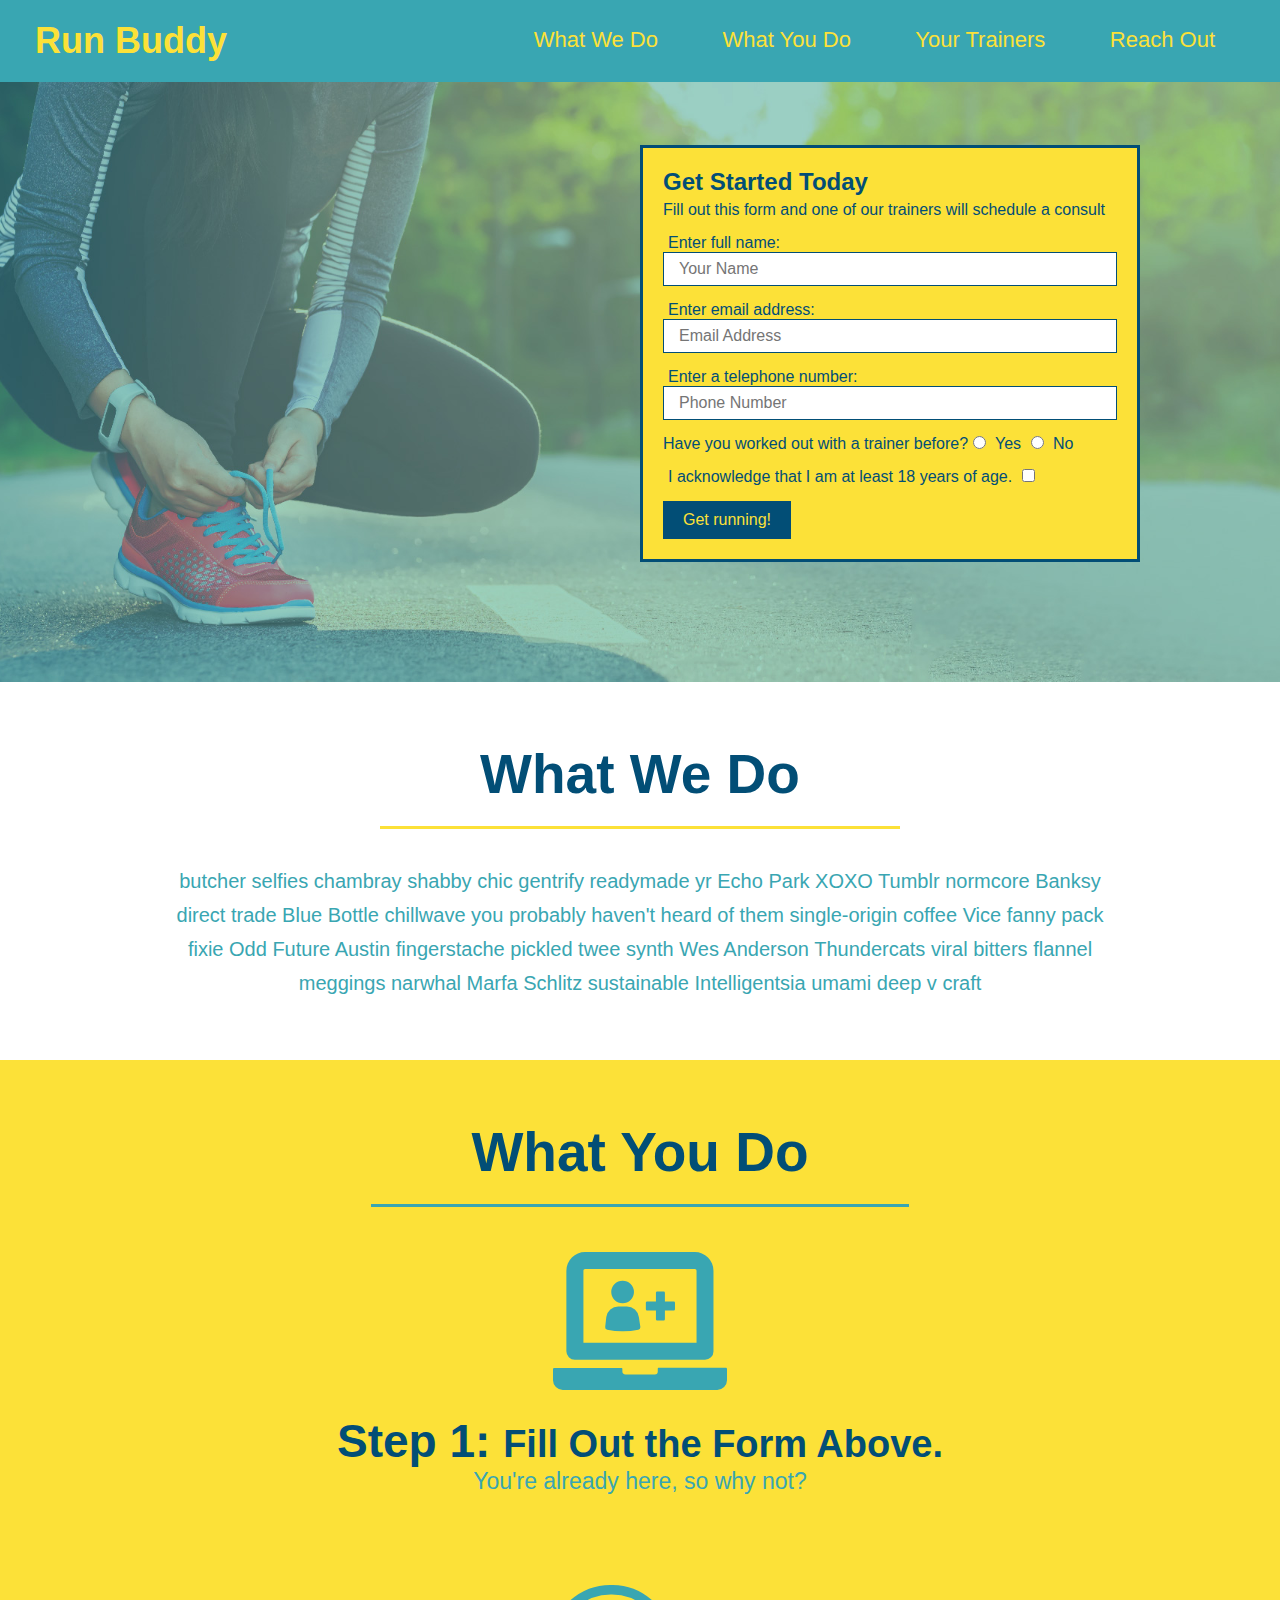
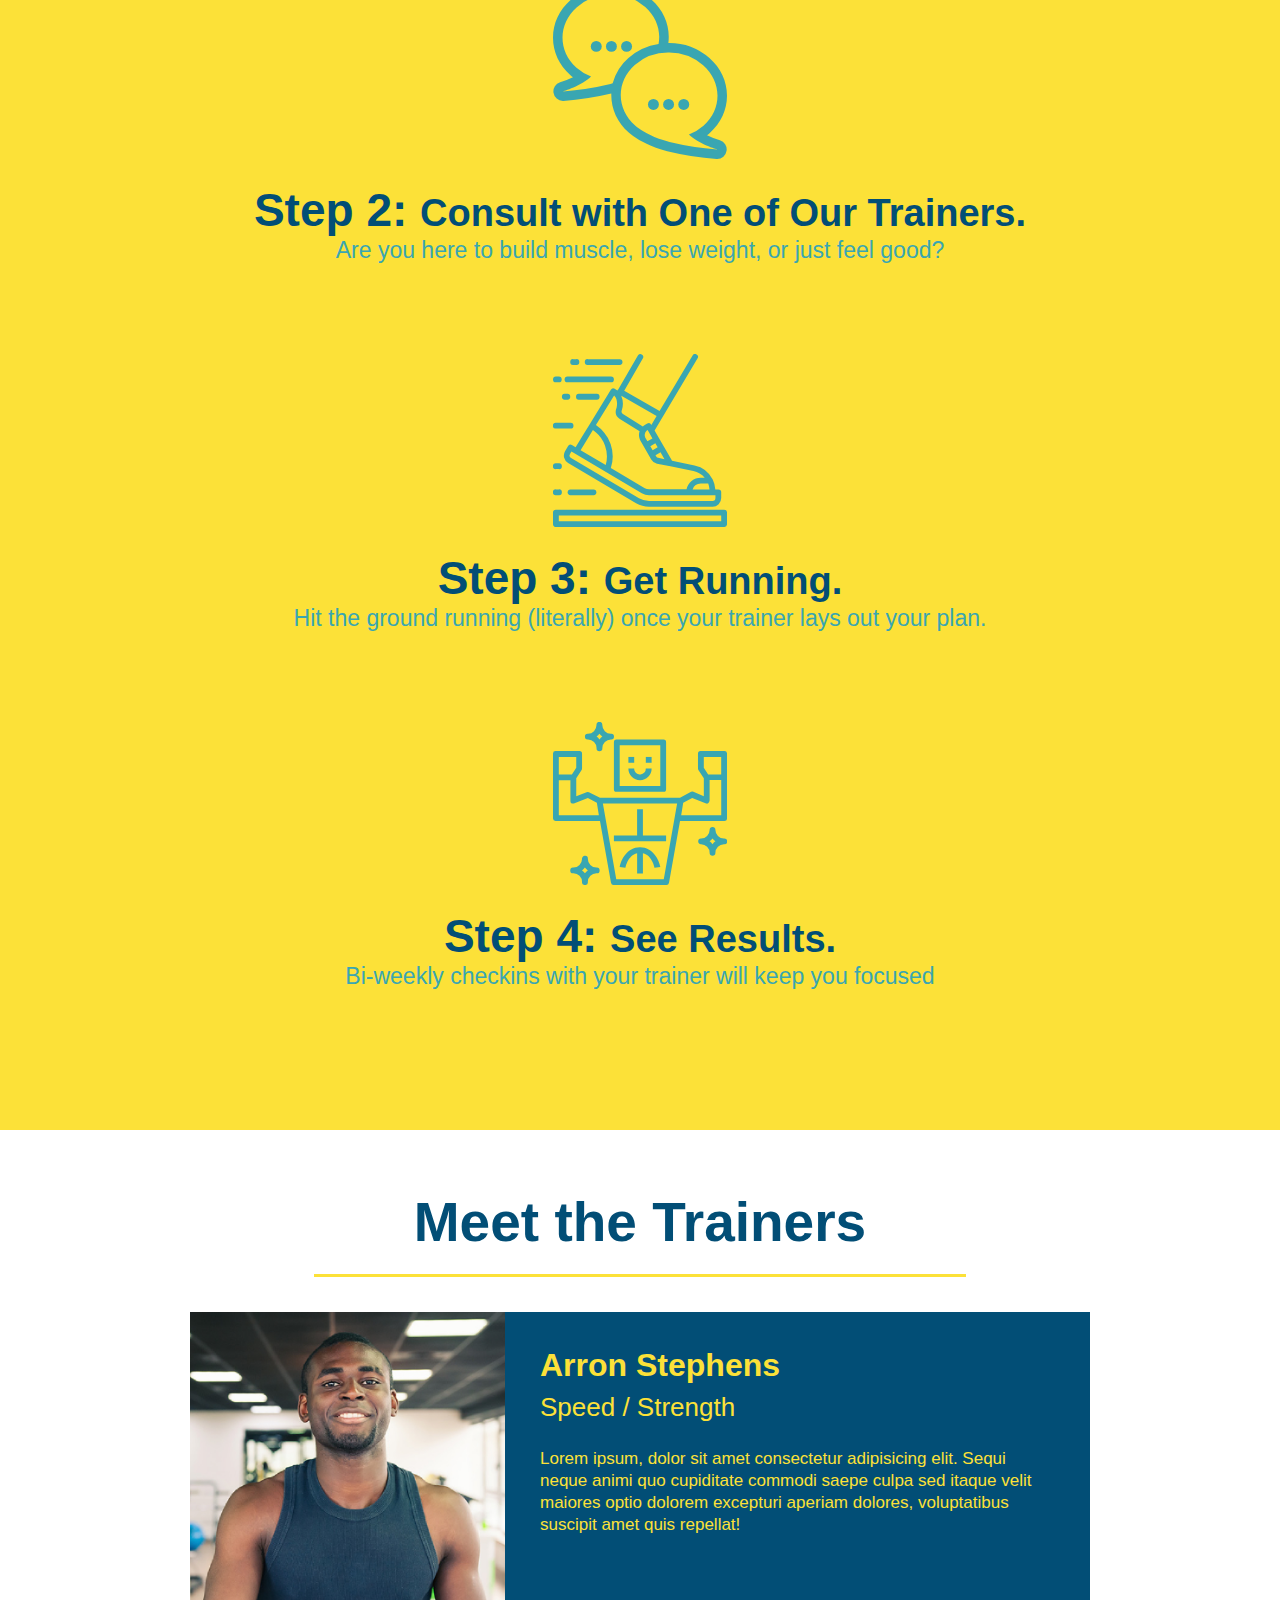
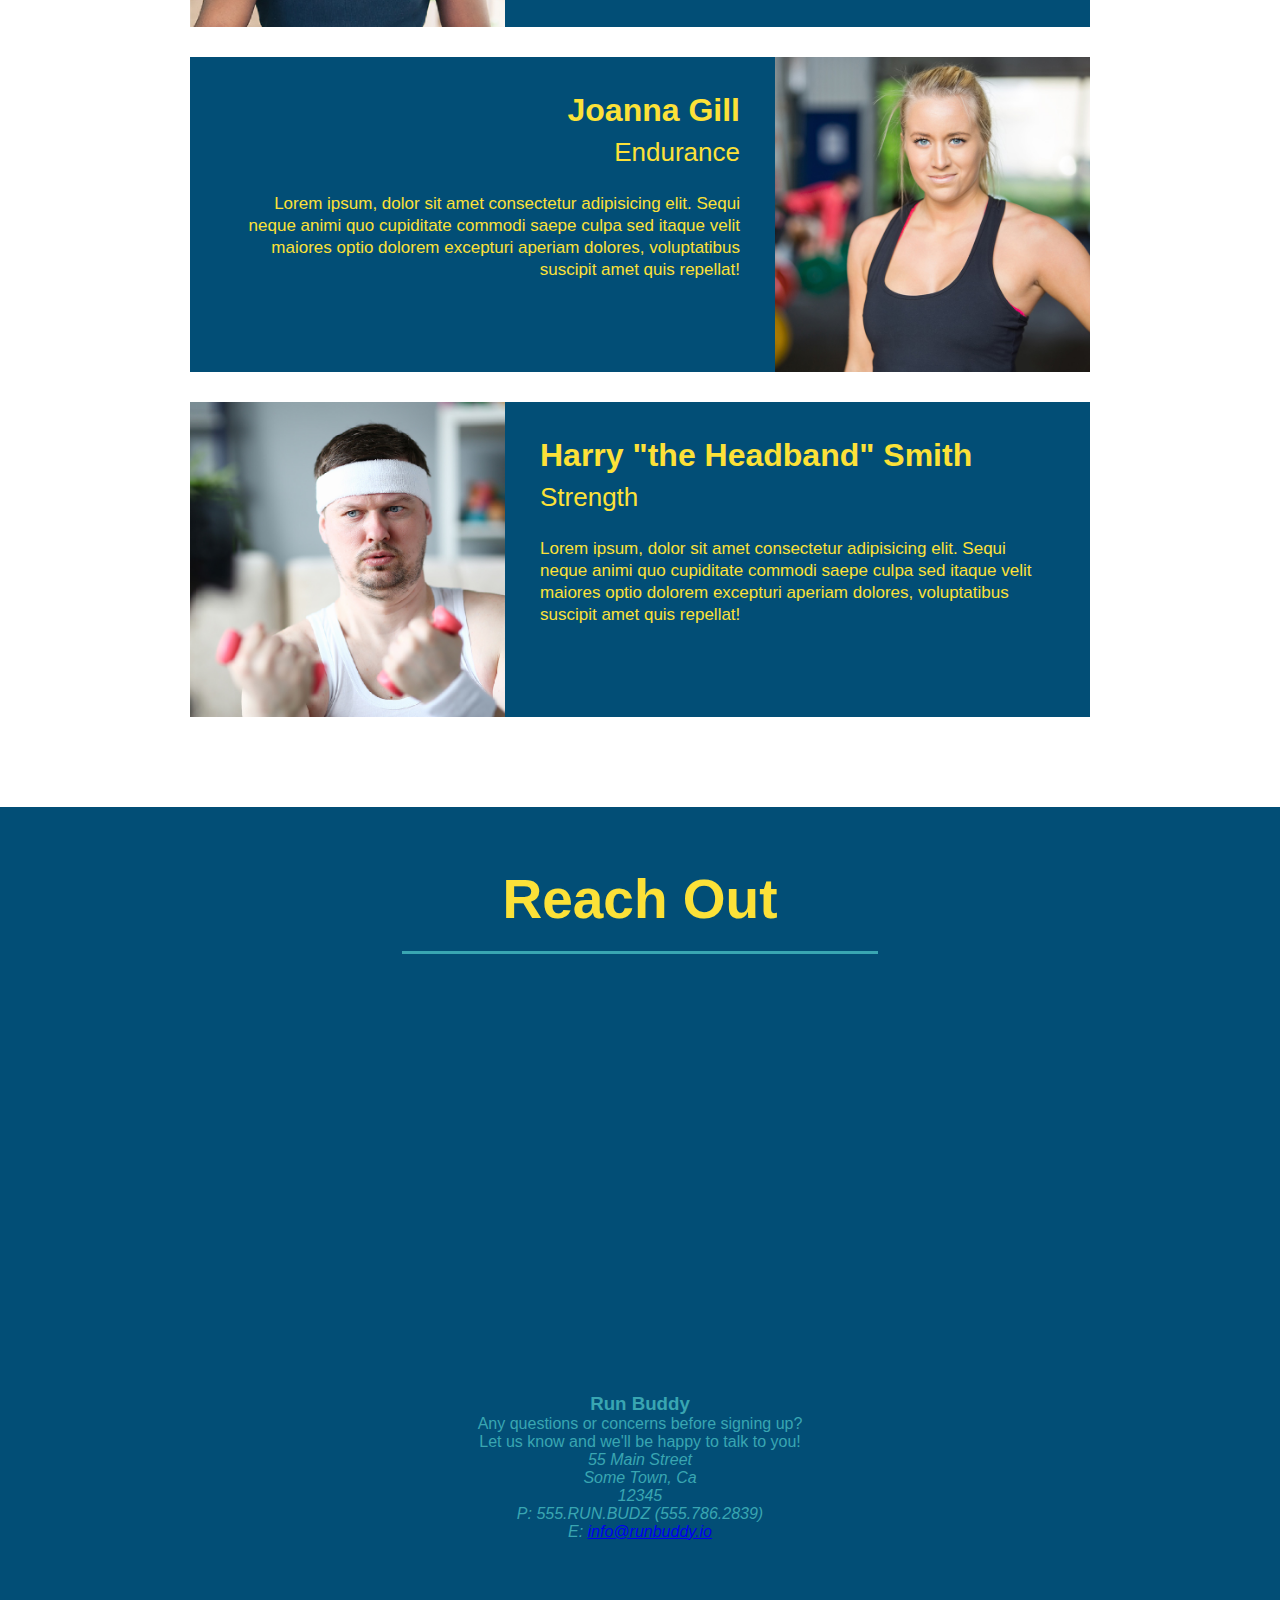
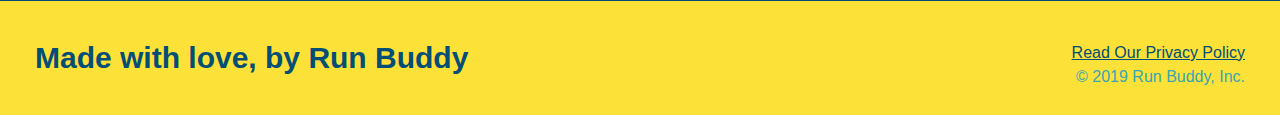
<file: index.html>
<!DOCTYPE html>
<html lang="en">

<head>
    <meta charset="UTF-8">
    <meta http-equiv="X-UA-Compatible" content="IE=edge">
    <meta name="viewport" content="width=device-width, initial-scale=1.0">
    <title>Run Buddy</title>
    <link rel="stylesheet" href="./assets/css/style.css">
</head>

<body>
    <!-- navigation -->
    <header>
        <h1>
            <a href="./index.html">Run Buddy</a>
        </h1>
        <nav>
            <!-- Unordered list element -->
            <ul>
                <!-- List item element-->
                <li>
                    <!-- Anchor element -->
                    <a href="#what-we-do">What We Do</a>
                </li>
                <li>
                    <a href="#what-you-do">What You Do</a>
                </li>
                <li>
                    <a href="#your-trainers">Your Trainers</a>
                </li>
                <li>
                    <a href="#reach-out">Reach Out</a>
                </li>
            </ul>
        </nav>
    </header>

    <!-- hero/jumbotron-->
    <section class="hero">
        <div class="hero-form">

            <h3>Get Started Today</h3>
            <p>Fill out this form and one of our trainers will schedule a consult</p>
            <!-- Add form element -->
            <form>
                <label for="name">Enter full name:</label>
                <input type="text" placeholder="Your Name" name="name" id="name" class="form-input">

                <label for="email">Enter email address:</label>
                <input type="text" placeholder="Email Address" name="email" id="email" class="form-input">

                <label for="phone">Enter a telephone number:</label>
                <input type="text" placeholder="Phone Number" name="phone" id="phone" class="form-input">

                <p>
                    Have you worked out with a trainer before?
                    <input type="radio" name="trainer-confirm" id="trainer-yes" />
                    <label for="trainer-yes">Yes</label>
                    <input type="radio" name="trainer-confirm" id="trainer-no" />
                    <label for="trainer-no">No</label>
                </p>
                <p>
                    <label for="checkbox">
                        I acknowledge that I am at least 18 years of age.
                    </label>
                    <input type="checkbox" name="age-confirm" id="checkbox" />
                </p>
                <button type="submit">
                    Get running!
                </button>

            </form>
        </div>
    </section>
    <!-- end hero -->

    <!-- "what we do" section -->
    <section id="what-we-do" class="intro">
        <h2 class="section-title primary-border">What We Do</h2>
        <p>
            butcher selfies chambray shabby chic gentrify readymade yr Echo Park XOXO Tumblr normcore Banksy direct
            trade Blue Bottle chillwave you probably haven't heard of them single-origin coffee Vice fanny pack fixie
            Odd Future Austin fingerstache pickled twee synth Wes Anderson Thundercats viral bitters flannel meggings
            narwhal Marfa Schlitz sustainable Intelligentsia umami deep v craft
        </p>
    </section>

    <!-- "what you do" section -->
    <section id="what-you-do" class="steps">
        <h2 class="section-title secondary-border">What You Do</h2>

        <div>
            <!-- insert this img element -->
            <img src="./assets/images/step-1.svg" alt="" />
            <h3>Step 1: <span>Fill Out the Form Above.</span></h3>
            <p>You're already here, so why not?</p>
        </div>

        <div>
            <img src="./assets/images/step-2.svg" alt="" />
            <h3>Step 2: <span>Consult with One of Our Trainers.</span></h3>
            <p>Are you here to build muscle, lose weight, or just feel good?</p>
        </div>

        <div>
            <img src="./assets/images/step-3.svg" alt="" />

            <h3>Step 3: <span>Get Running.</span></h3>
            <p>Hit the ground running (literally) once your trainer lays out your plan.</p>
        </div>

        <div>
            <img src="./assets/images/step-4.svg" alt="" />

            <h3>Step 4: <span>See Results.</span></h3>
            <p>Bi-weekly checkins with your trainer will keep you focused</p>
        </div>
    </section>

    <!--"meet the trainers" section-->
    <section id="your-trainers" class="trainers">
        <h2 class="section-title primary-border">
            Meet the Trainers
        </h2>
        <article class="trainer">
            <img src="./assets/images/trainer-1.jpg" alt="Arron Stephens in his workout clothes, ready to pump iron" />
            <div class="trainer-bio text-left">
                <h3>Arron Stephens</h3>
                <h4>Speed / Strength</h4>
                <p>
                    Lorem ipsum, dolor sit amet consectetur adipisicing elit. Sequi neque animi quo cupiditate commodi
                    saepe culpa sed
                    itaque velit maiores optio dolorem excepturi aperiam dolores, voluptatibus suscipit amet quis
                    repellat!
                </p>
            </div>
        </article>
        <!-- second trainer bio -->
        <article class="trainer">
            <div class="trainer-bio text-right">
                <h3>Joanna Gill</h3>
                <h4>Endurance</h4>
                <p>
                    Lorem ipsum, dolor sit amet consectetur adipisicing elit. Sequi neque animi quo cupiditate commodi
                    saepe culpa sed
                    itaque velit maiores optio dolorem excepturi aperiam dolores, voluptatibus suscipit amet quis
                    repellat!
                </p>
            </div>
            <img src="./assets/images/trainer-2.jpg" alt="Joanna Gill cooling off after a workout" />
        </article>

        <!-- third trainer bio -->
        <article class="trainer">
            <img src="./assets/images/trainer-3.jpg"
                alt="Harry Smith wearing a headband and lifting comically small pink weights" />
            <div class="trainer-bio text-left">
                <h3>Harry "the Headband" Smith</h3>
                <h4>Strength</h4>
                <p>
                    Lorem ipsum, dolor sit amet consectetur adipisicing elit. Sequi neque animi quo cupiditate commodi
                    saepe culpa sed
                    itaque velit maiores optio dolorem excepturi aperiam dolores, voluptatibus suscipit amet quis
                    repellat!
                </p>
            </div>
        </article>
    </section>

    <!-- "reach out" section -->
<section id="reach-out" class="contact">
    <h2 class="section-title secondary-border">Reach Out</h2>
        <div class="contact-info">
            <iframe src="https://www.google.com/maps/embed?pb=!1m18!1m12!1m3!1d3147.1079747227936!2d-120.42364418397035!3d37.92790791110593!2m3!1f0!2f0!3f0!3m2!1i1024!2i768!4f13.1!3m3!1m2!1s0x8090c49129b6ac57%3A0xb56c7eb95a2cd8bd!2sMain%20St%2C%20California%2095327!5e0!3m2!1sen!2sus!4v1616426329495!5m2!1sen!2sus" 
            width="400" 
            height="400" 
            style="border:0;" 
            allowfullscreen="" 
            loading="lazy">
            </iframe>
          </div>
          <div>
            <h3>Run Buddy</h3>
            <p>
              Any questions or concerns before signing up?
              <br />
              Let us know and we'll be happy to talk to you!
            </p>
            <address>
              55 Main Street <br/>
              Some Town, Ca <br/>
              12345<br />
              P: 555.RUN.BUDZ (555.786.2839)<br/>
              E: <a href="mailto:info@runbuddy.io">info@runbuddy.io</a>
            </address>
          </div>
    </section>

    <!-- footer -->
    <footer>
        <h2> Made with love, by Run Buddy</h2>
        <div>
            <a href="./privacy-policy.html">Read Our Privacy Policy</a><br />
            &copy; 2019 Run Buddy, Inc.
        </div>
        
    </footer>
</body>

</html>
</file>
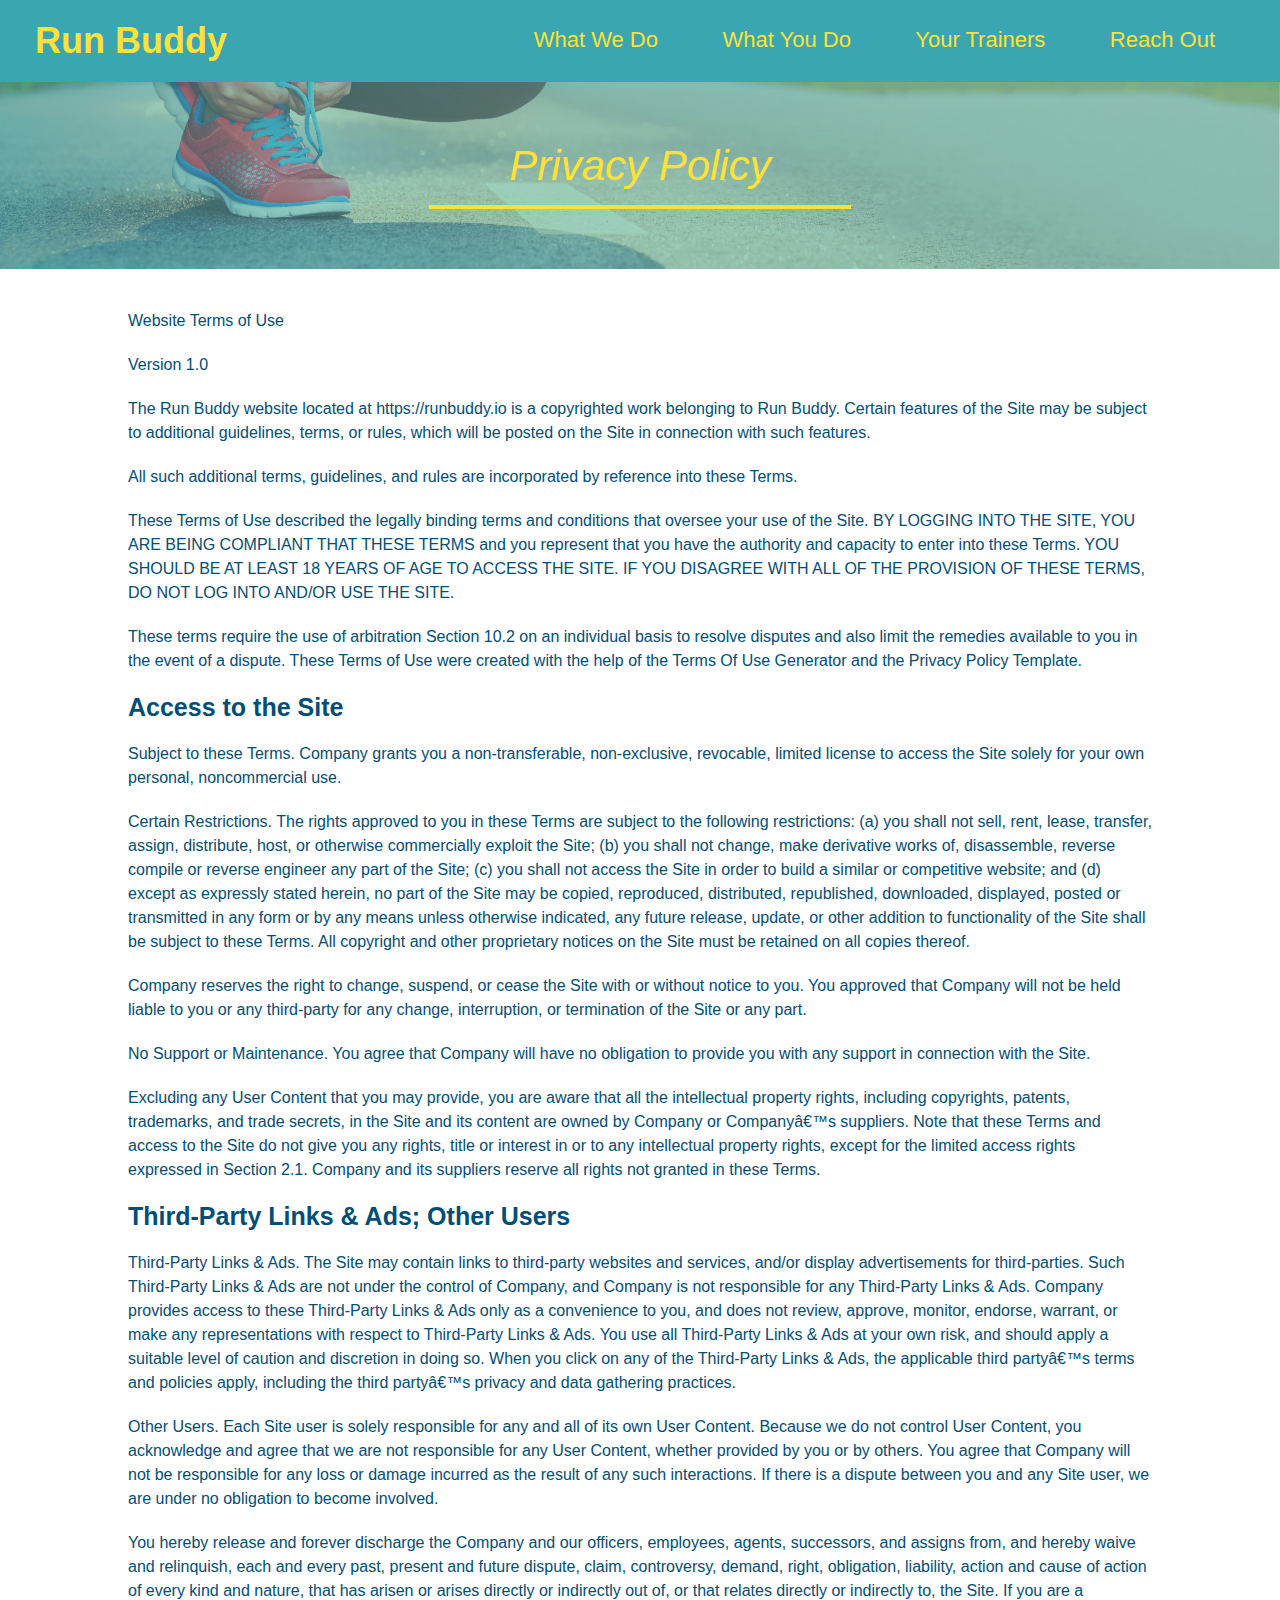
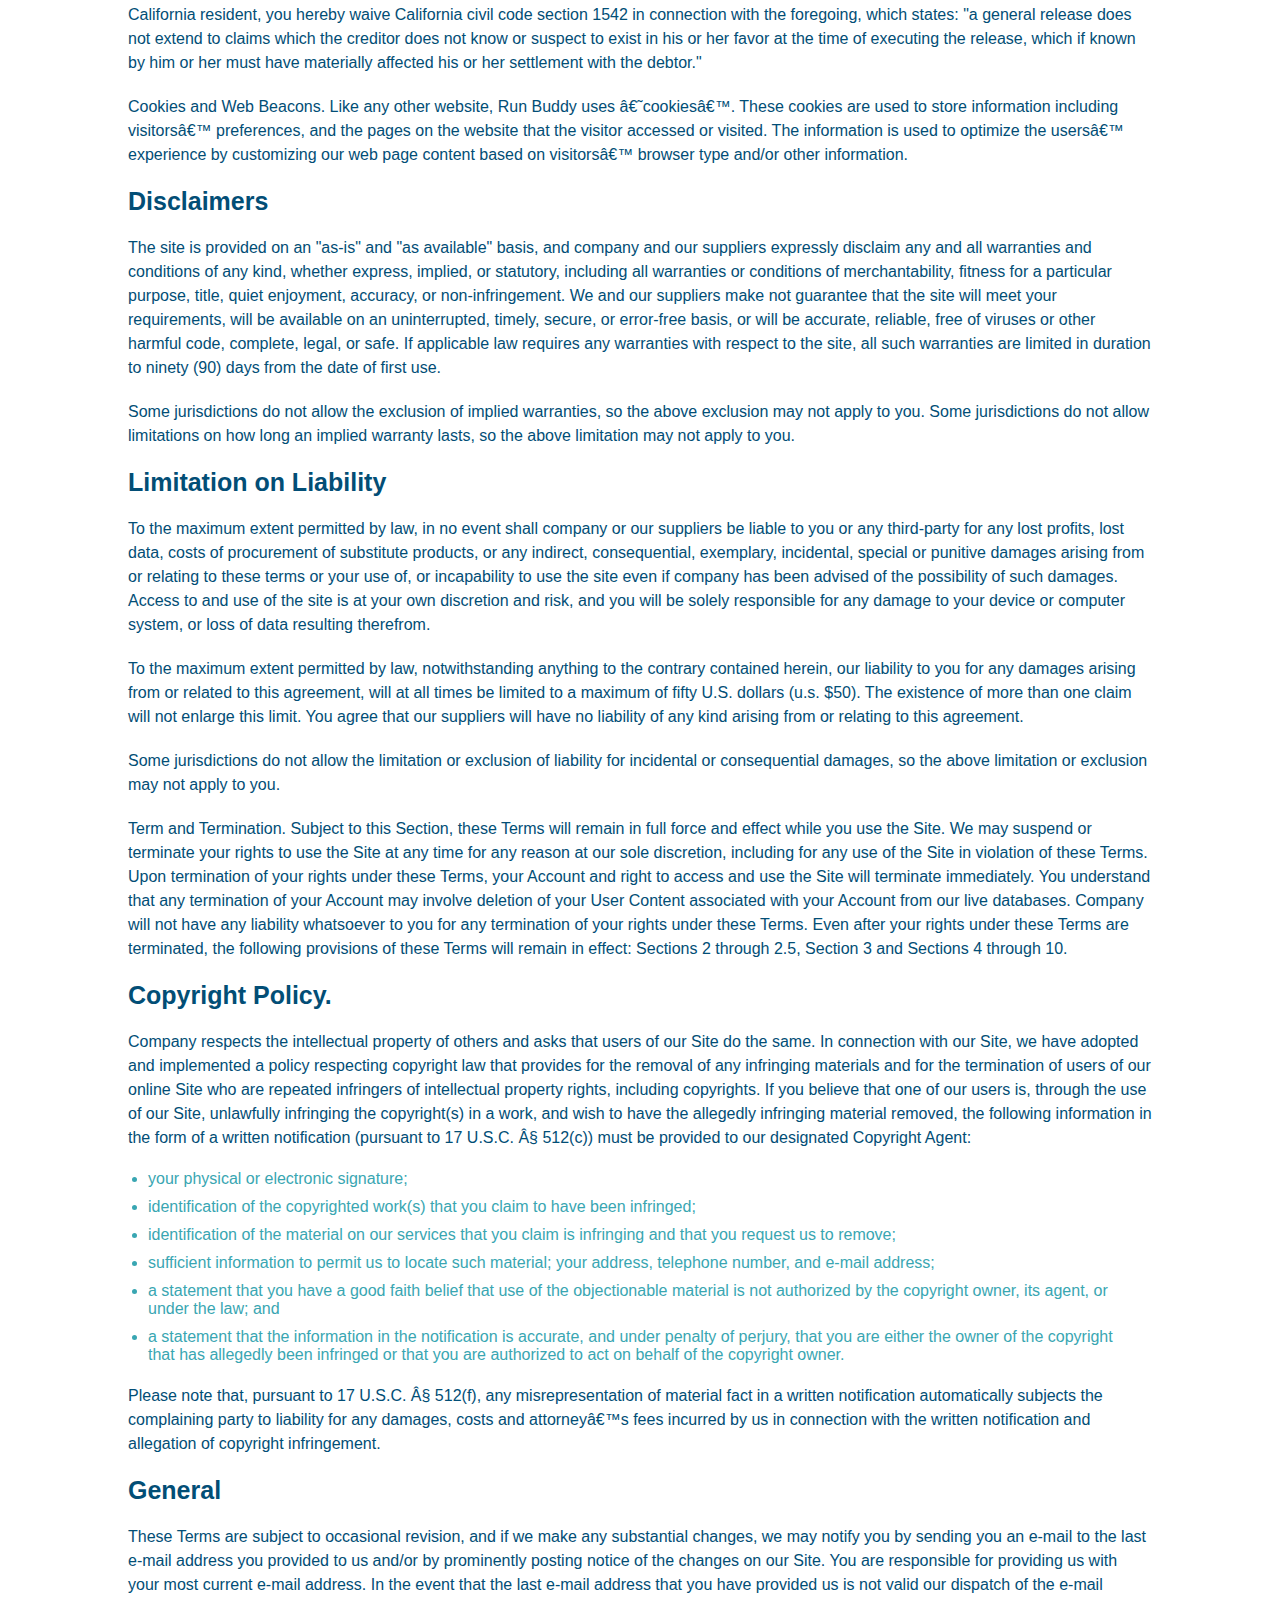
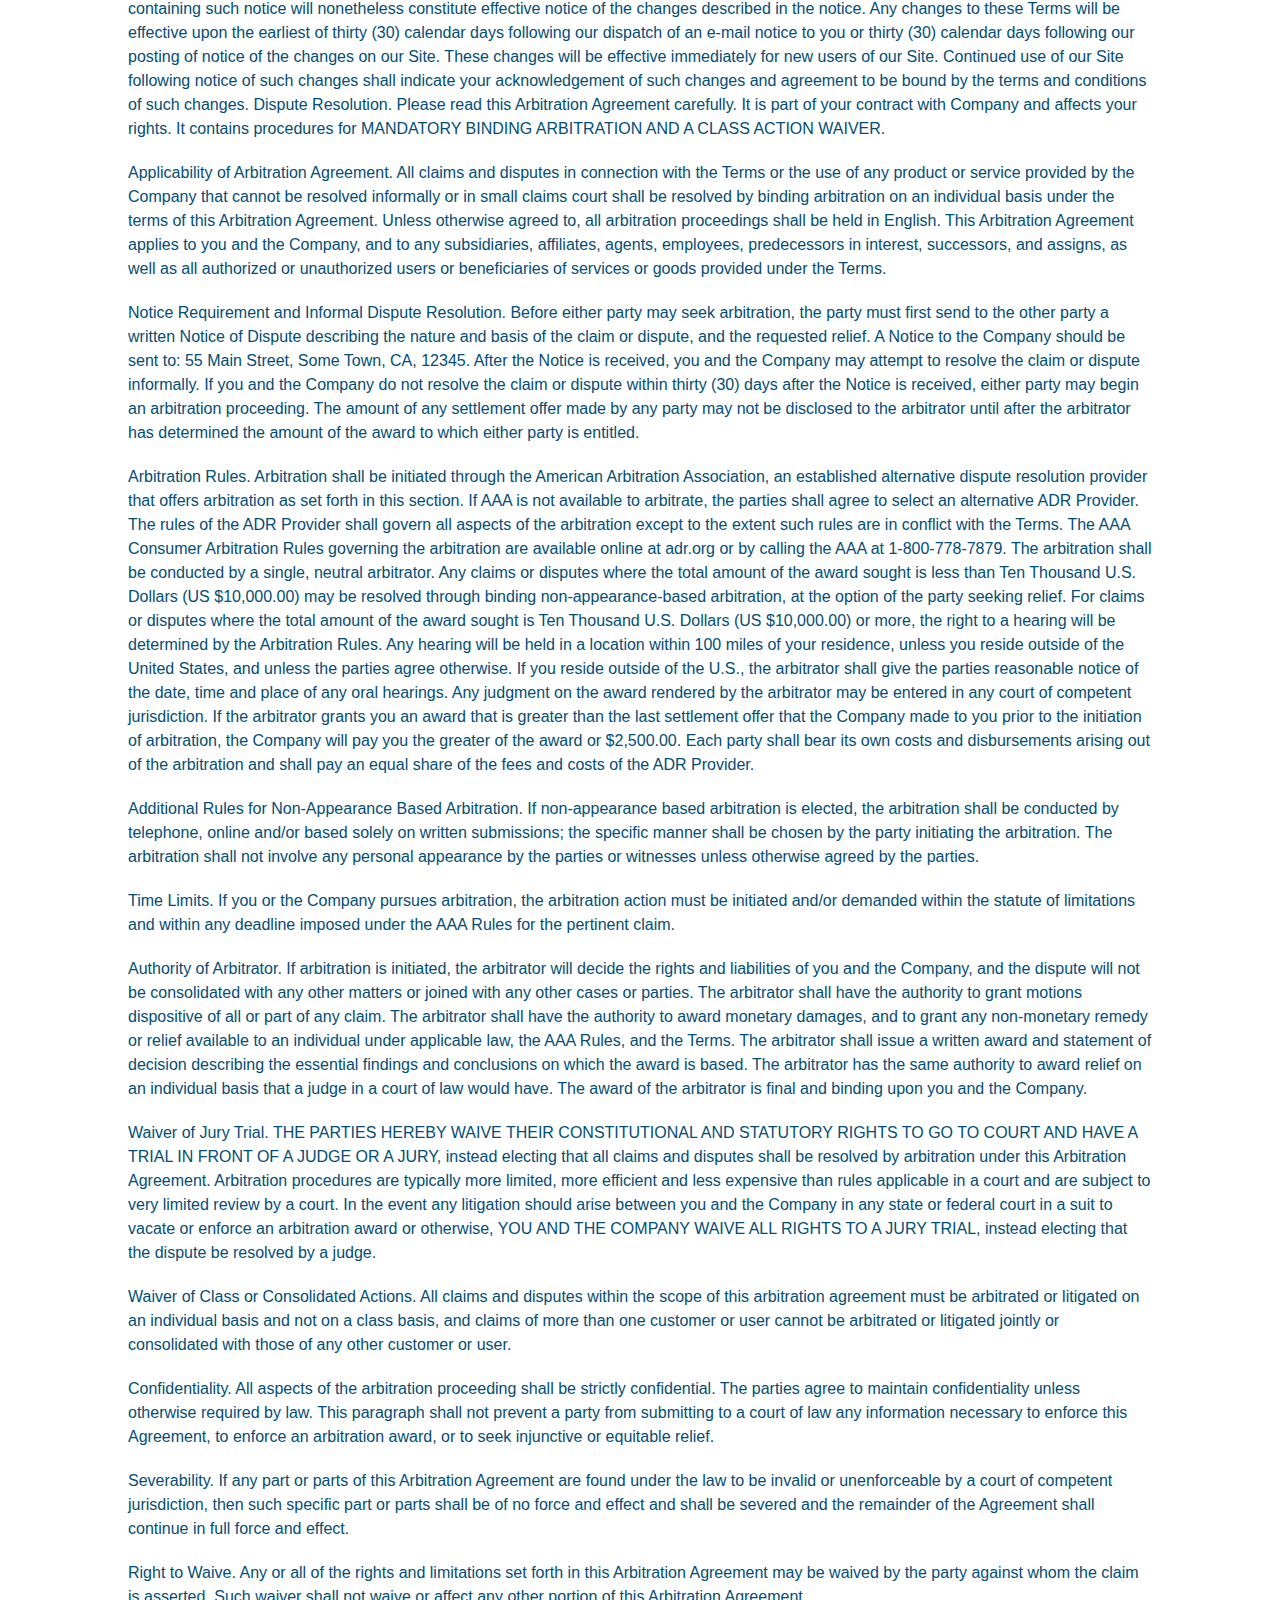
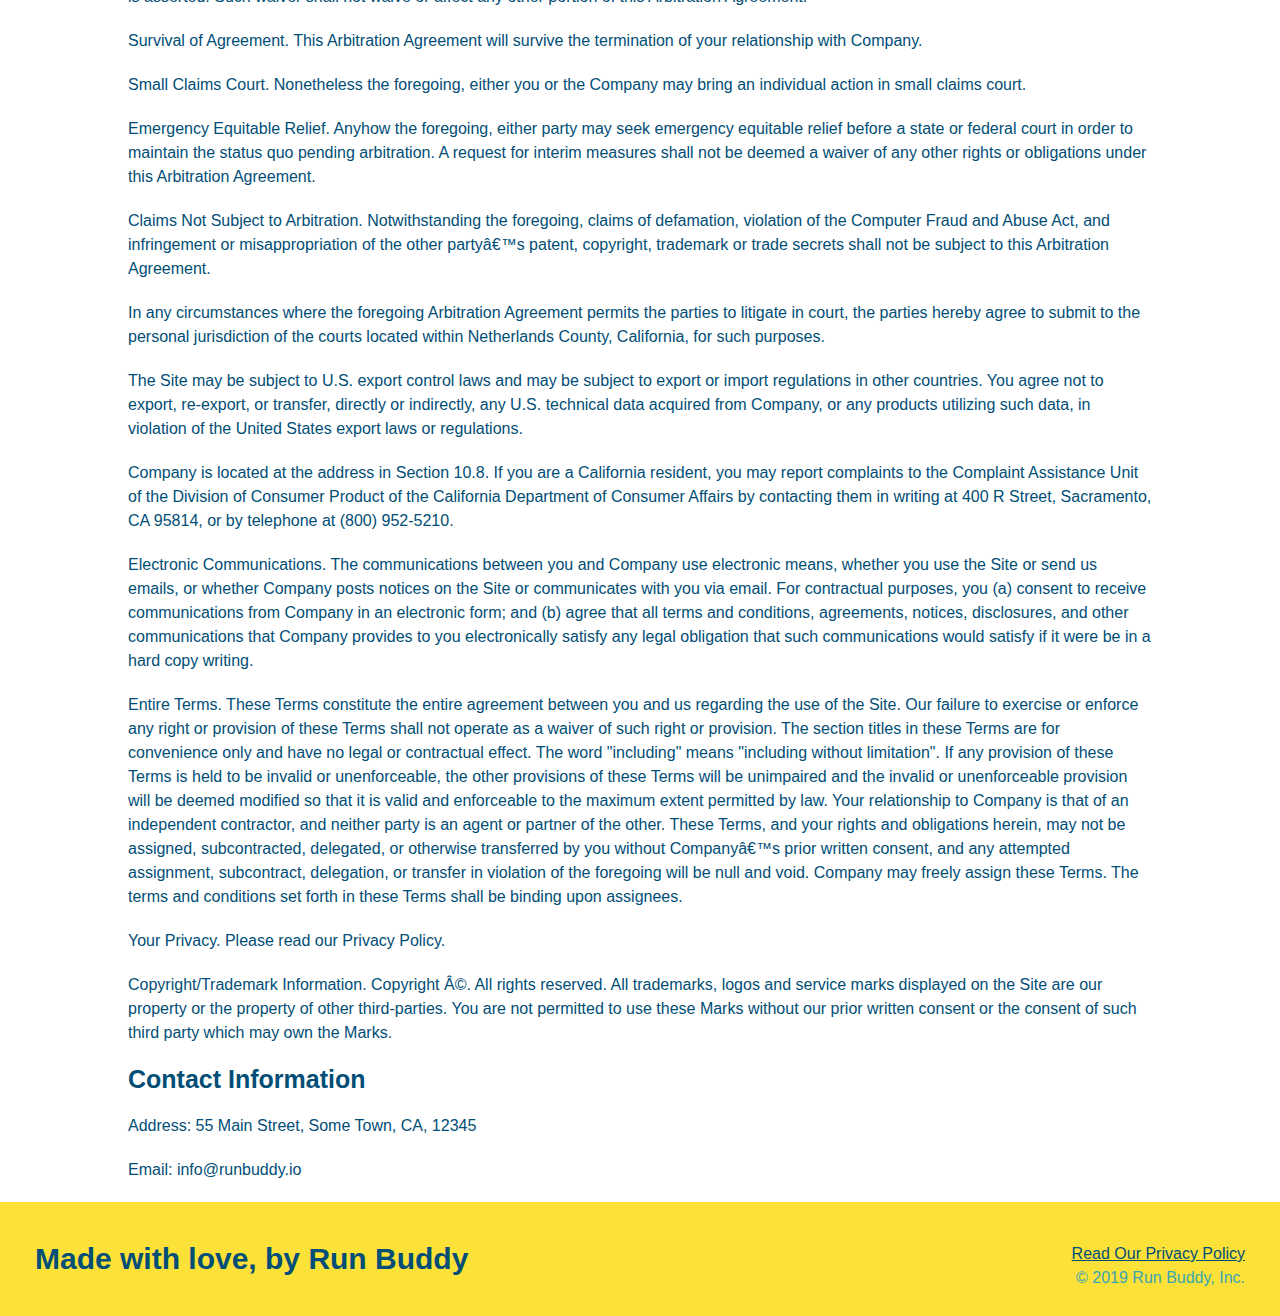
<file: privacy-policy.html>
<!DOCTYPE html>
<html lang="en">

<head>
    <meta charset="UTF-8" />
    <title>Privacy Policy - Run Buddy</title>
    <link rel="stylesheet" href="./assets/css/style.css" />
    <link rel="stylesheet" href="./assets/css/secondary-styles.css" />

</head>

<body>
    <!-- navigation -->
    <header>
        <h1>
            <a href="./index.html">Run Buddy</a>
        </h1>
        <nav>
            <!-- Unordered list element -->
            <ul>
                <!-- List item element-->
                <li>
                    <!-- Anchor element -->
                    <a href="./index.html#what-we-do">What We Do</a>
                </li>
                <li>
                    <a href="./index.html#what-you-do">What You Do</a>
                </li>
                <li>
                    <a href="./index.html#your-trainers">Your Trainers</a>
                </li>
                <li>
                    <a href="./index.html#reach-out">Reach Out</a>
                </li>
            </ul>
        </nav>
    </header>
    <section class="hero">
        <h2 class="page-title">
            Privacy Policy
        </h2>
    </section>
    <article class="secondary-content">

        <p>
            Website Terms of Use
        </p>

        <p>
            Version 1.0
        </p>

        <p>
            The Run Buddy website located at https://runbuddy.io is a copyrighted work belonging to Run Buddy. Certain
            features of the Site may be subject to additional guidelines, terms, or rules, which will be posted on the
            Site
            in connection with such features.
        </p>

        <p>
            All such additional terms, guidelines, and rules are incorporated by reference into these Terms.
        </p>

        <p>
            These Terms of Use described the legally binding terms and conditions that oversee your use of the Site. BY
            LOGGING INTO THE SITE, YOU ARE BEING COMPLIANT THAT THESE TERMS and you represent that you have the
            authority
            and capacity to enter into these Terms. YOU SHOULD BE AT LEAST 18 YEARS OF AGE TO ACCESS THE SITE. IF YOU
            DISAGREE WITH ALL OF THE PROVISION OF THESE TERMS, DO NOT LOG INTO AND/OR USE THE SITE.
        </p>

        <p>
            These terms require the use of arbitration Section 10.2 on an individual basis to resolve disputes and also
            limit the remedies available to you in the event of a dispute. These Terms of Use were created with the help
            of
            the Terms Of Use Generator and the Privacy Policy Template.
        </p>

        <h3>
            Access to the Site
        </h3>

        <p>
            Subject to these Terms. Company grants you a non-transferable, non-exclusive, revocable, limited license to
            access the Site solely for your own personal, noncommercial use.
        </p>

        <p>
            Certain Restrictions. The rights approved to you in these Terms are subject to the following restrictions:
            (a)
            you shall not sell, rent, lease, transfer, assign, distribute, host, or otherwise commercially exploit the
            Site;
            (b) you shall not change, make derivative works of, disassemble, reverse compile or reverse engineer any
            part of
            the Site; (c) you shall not access the Site in order to build a similar or competitive website; and (d)
            except
            as expressly stated herein, no part of the Site may be copied, reproduced, distributed, republished,
            downloaded,
            displayed, posted or transmitted in any form or by any means unless otherwise indicated, any future release,
            update, or other addition to functionality of the Site shall be subject to these Terms. All copyright and
            other
            proprietary notices on the Site must be retained on all copies thereof.
        </p>

        <p>
            Company reserves the right to change, suspend, or cease the Site with or without notice to you. You approved
            that Company will not be held liable to you or any third-party for any change, interruption, or termination
            of
            the Site or any part.
        </p>

        <p>
            No Support or Maintenance. You agree that Company will have no obligation to provide you with any support in
            connection with the Site.
        </p>

        <p>
            Excluding any User Content that you may provide, you are aware that all the intellectual property rights,
            including copyrights, patents, trademarks, and trade secrets, in the Site and its content are owned by
            Company
            or Companyâ€™s suppliers. Note that these Terms and access to the Site do not give you any rights, title or
            interest in or to any intellectual property rights, except for the limited access rights expressed in
            Section
            2.1. Company and its suppliers reserve all rights not granted in these Terms.
        </p>

        <h3>
            Third-Party Links & Ads; Other Users
        </h3>

        <p>
            Third-Party Links & Ads. The Site may contain links to third-party websites and services, and/or display
            advertisements for third-parties. Such Third-Party Links & Ads are not under the control of Company, and
            Company
            is not responsible for any Third-Party Links & Ads. Company provides access to these Third-Party Links & Ads
            only as a convenience to you, and does not review, approve, monitor, endorse, warrant, or make any
            representations with respect to Third-Party Links & Ads. You use all Third-Party Links & Ads at your own
            risk,
            and should apply a suitable level of caution and discretion in doing so. When you click on any of the
            Third-Party Links & Ads, the applicable third partyâ€™s terms and policies apply, including the third
            partyâ€™s
            privacy and data gathering practices.
        </p>

        <p>
            Other Users. Each Site user is solely responsible for any and all of its own User Content. Because we do not
            control User Content, you acknowledge and agree that we are not responsible for any User Content, whether
            provided by you or by others. You agree that Company will not be responsible for any loss or damage incurred
            as
            the result of any such interactions. If there is a dispute between you and any Site user, we are under no
            obligation to become involved.
        </p>

        <p>
            You hereby release and forever discharge the Company and our officers, employees, agents, successors, and
            assigns from, and hereby waive and relinquish, each and every past, present and future dispute, claim,
            controversy, demand, right, obligation, liability, action and cause of action of every kind and nature, that
            has
            arisen or arises directly or indirectly out of, or that relates directly or indirectly to, the Site. If you
            are
            a California resident, you hereby waive California civil code section 1542 in connection with the foregoing,
            which states: "a general release does not extend to claims which the creditor does not know or suspect to
            exist
            in his or her favor at the time of executing the release, which if known by him or her must have materially
            affected his or her settlement with the debtor."
        </p>

        <p>
            Cookies and Web Beacons. Like any other website, Run Buddy uses â€˜cookiesâ€™. These cookies are used to
            store
            information including visitorsâ€™ preferences, and the pages on the website that the visitor accessed or
            visited.
            The information is used to optimize the usersâ€™ experience by customizing our web page content based on
            visitorsâ€™
            browser type and/or other information.
        </p>

        <h3>
            Disclaimers
        </h3>

        <p>
            The site is provided on an "as-is" and "as available" basis, and company and our suppliers expressly
            disclaim
            any and all warranties and conditions of any kind, whether express, implied, or statutory, including all
            warranties or conditions of merchantability, fitness for a particular purpose, title, quiet enjoyment,
            accuracy,
            or non-infringement. We and our suppliers make not guarantee that the site will meet your requirements, will
            be
            available on an uninterrupted, timely, secure, or error-free basis, or will be accurate, reliable, free of
            viruses or other harmful code, complete, legal, or safe. If applicable law requires any warranties with
            respect
            to the site, all such warranties are limited in duration to ninety (90) days from the date of first use.
        </p>

        <p>
            Some jurisdictions do not allow the exclusion of implied warranties, so the above exclusion may not apply to
            you. Some jurisdictions do not allow limitations on how long an implied warranty lasts, so the above
            limitation
            may not apply to you.
        </p>

        <h3>
            Limitation on Liability
        </h3>

        <p>
            To the maximum extent permitted by law, in no event shall company or our suppliers be liable to you or any
            third-party for any lost profits, lost data, costs of procurement of substitute products, or any indirect,
            consequential, exemplary, incidental, special or punitive damages arising from or relating to these terms or
            your use of, or incapability to use the site even if company has been advised of the possibility of such
            damages. Access to and use of the site is at your own discretion and risk, and you will be solely
            responsible
            for any damage to your device or computer system, or loss of data resulting therefrom.
        </p>

        <p>
            To the maximum extent permitted by law, notwithstanding anything to the contrary contained herein, our
            liability
            to you for any damages arising from or related to this agreement, will at all times be limited to a maximum
            of
            fifty U.S. dollars (u.s. $50). The existence of more than one claim will not enlarge this limit. You agree
            that
            our suppliers will have no liability of any kind arising from or relating to this agreement.
        </p>

        <p>
            Some jurisdictions do not allow the limitation or exclusion of liability for incidental or consequential
            damages, so the above limitation or exclusion may not apply to you.
        </p>

        <p>
            Term and Termination. Subject to this Section, these Terms will remain in full force and effect while you
            use
            the Site. We may suspend or terminate your rights to use the Site at any time for any reason at our sole
            discretion, including for any use of the Site in violation of these Terms. Upon termination of your rights
            under
            these Terms, your Account and right to access and use the Site will terminate immediately. You understand
            that
            any termination of your Account may involve deletion of your User Content associated with your Account from
            our
            live databases. Company will not have any liability whatsoever to you for any termination of your rights
            under
            these Terms. Even after your rights under these Terms are terminated, the following provisions of these
            Terms
            will remain in effect: Sections 2 through 2.5, Section 3 and Sections 4 through 10.
        </p>

        <h3>
            Copyright Policy.
        </h3>

        <p>
            Company respects the intellectual property of others and asks that users of our Site do the same. In
            connection
            with our Site, we have adopted and implemented a policy respecting copyright law that provides for the
            removal
            of any infringing materials and for the termination of users of our online Site who are repeated infringers
            of
            intellectual property rights, including copyrights. If you believe that one of our users is, through the use
            of
            our Site, unlawfully infringing the copyright(s) in a work, and wish to have the allegedly infringing
            material
            removed, the following information in the form of a written notification (pursuant to 17 U.S.C. Â§ 512(c))
            must
            be provided to our designated Copyright Agent:
        </p>

        <ul>
            <li>
                your physical or electronic signature;
            </li>
            <li>
                identification of the copyrighted work(s) that you claim to have been infringed;
            </li>
            <li>
                identification of the material on our services that you claim is infringing and that you request us to
                remove;
            </li>
            <li>
                sufficient information to permit us to locate such material; your address, telephone number, and e-mail
                address;
            </li>
            <li>
                a statement that you have a good faith belief that use of the objectionable material is not authorized
                by the
                copyright owner, its agent, or under the law; and
            </li>
            <li>
                a statement that the information in the notification is accurate, and under penalty of perjury, that you
                are
                either the owner of the copyright that has allegedly been infringed or that you are authorized to act on
                behalf of the copyright owner.
            </li>
        </ul>

        <p>
            Please note that, pursuant to 17 U.S.C. Â§ 512(f), any misrepresentation of material fact in a written
            notification automatically subjects the complaining party to liability for any damages, costs and
            attorneyâ€™s
            fees incurred by us in connection with the written notification and allegation of copyright infringement.
        </p>

        <h3>
            General
        </h3>

        <p>
            These Terms are subject to occasional revision, and if we make any substantial changes, we may notify you by
            sending you an e-mail to the last e-mail address you provided to us and/or by prominently posting notice of
            the
            changes on our Site. You are responsible for providing us with your most current e-mail address. In the
            event
            that the last e-mail address that you have provided us is not valid our dispatch of the e-mail containing
            such
            notice will nonetheless constitute effective notice of the changes described in the notice. Any changes to
            these
            Terms will be effective upon the earliest of thirty (30) calendar days following our dispatch of an e-mail
            notice to you or thirty (30) calendar days following our posting of notice of the changes on our Site. These
            changes will be effective immediately for new users of our Site. Continued use of our Site following notice
            of
            such changes shall indicate your acknowledgement of such changes and agreement to be bound by the terms and
            conditions of such changes. Dispute Resolution. Please read this Arbitration Agreement carefully. It is part
            of
            your contract with Company and affects your rights. It contains procedures for MANDATORY BINDING ARBITRATION
            AND
            A CLASS ACTION WAIVER.
        </p>

        <p>
            Applicability of Arbitration Agreement. All claims and disputes in connection with the Terms or the use of
            any
            product or service provided by the Company that cannot be resolved informally or in small claims court shall
            be
            resolved by binding arbitration on an individual basis under the terms of this Arbitration Agreement. Unless
            otherwise agreed to, all arbitration proceedings shall be held in English. This Arbitration Agreement
            applies to
            you and the Company, and to any subsidiaries, affiliates, agents, employees, predecessors in interest,
            successors, and assigns, as well as all authorized or unauthorized users or beneficiaries of services or
            goods
            provided under the Terms.
        </p>

        <p>
            Notice Requirement and Informal Dispute Resolution. Before either party may seek arbitration, the party must
            first send to the other party a written Notice of Dispute describing the nature and basis of the claim or
            dispute, and the requested relief. A Notice to the Company should be sent to: 55 Main Street, Some Town, CA,
            12345. After the Notice is received, you and the Company may attempt to resolve the claim or dispute
            informally.
            If you and the Company do not resolve the claim or dispute within thirty (30) days after the Notice is
            received,
            either party may begin an arbitration proceeding. The amount of any settlement offer made by any party may
            not
            be disclosed to the arbitrator until after the arbitrator has determined the amount of the award to which
            either
            party is entitled.
        </p>

        <p>
            Arbitration Rules. Arbitration shall be initiated through the American Arbitration Association, an
            established
            alternative dispute resolution provider that offers arbitration as set forth in this section. If AAA is not
            available to arbitrate, the parties shall agree to select an alternative ADR Provider. The rules of the ADR
            Provider shall govern all aspects of the arbitration except to the extent such rules are in conflict with
            the
            Terms. The AAA Consumer Arbitration Rules governing the arbitration are available online at adr.org or by
            calling the AAA at 1-800-778-7879. The arbitration shall be conducted by a single, neutral arbitrator. Any
            claims or disputes where the total amount of the award sought is less than Ten Thousand U.S. Dollars (US
            $10,000.00) may be resolved through binding non-appearance-based arbitration, at the option of the party
            seeking
            relief. For claims or disputes where the total amount of the award sought is Ten Thousand U.S. Dollars (US
            $10,000.00) or more, the right to a hearing will be determined by the Arbitration Rules. Any hearing will be
            held in a location within 100 miles of your residence, unless you reside outside of the United States, and
            unless the parties agree otherwise. If you reside outside of the U.S., the arbitrator shall give the parties
            reasonable notice of the date, time and place of any oral hearings. Any judgment on the award rendered by
            the
            arbitrator may be entered in any court of competent jurisdiction. If the arbitrator grants you an award that
            is
            greater than the last settlement offer that the Company made to you prior to the initiation of arbitration,
            the
            Company will pay you the greater of the award or $2,500.00. Each party shall bear its own costs and
            disbursements arising out of the arbitration and shall pay an equal share of the fees and costs of the ADR
            Provider.
        </p>

        <p>
            Additional Rules for Non-Appearance Based Arbitration. If non-appearance based arbitration is elected, the
            arbitration shall be conducted by telephone, online and/or based solely on written submissions; the specific
            manner shall be chosen by the party initiating the arbitration. The arbitration shall not involve any
            personal
            appearance by the parties or witnesses unless otherwise agreed by the parties.
        </p>

        <p>
            Time Limits. If you or the Company pursues arbitration, the arbitration action must be initiated and/or
            demanded
            within the statute of limitations and within any deadline imposed under the AAA Rules for the pertinent
            claim.
        </p>

        <p>
            Authority of Arbitrator. If arbitration is initiated, the arbitrator will decide the rights and liabilities
            of
            you and the Company, and the dispute will not be consolidated with any other matters or joined with any
            other
            cases or parties. The arbitrator shall have the authority to grant motions dispositive of all or part of any
            claim. The arbitrator shall have the authority to award monetary damages, and to grant any non-monetary
            remedy
            or relief available to an individual under applicable law, the AAA Rules, and the Terms. The arbitrator
            shall
            issue a written award and statement of decision describing the essential findings and conclusions on which
            the
            award is based. The arbitrator has the same authority to award relief on an individual basis that a judge in
            a
            court of law would have. The award of the arbitrator is final and binding upon you and the Company.
        </p>

        <p>
            Waiver of Jury Trial. THE PARTIES HEREBY WAIVE THEIR CONSTITUTIONAL AND STATUTORY RIGHTS TO GO TO COURT AND
            HAVE
            A TRIAL IN FRONT OF A JUDGE OR A JURY, instead electing that all claims and disputes shall be resolved by
            arbitration under this Arbitration Agreement. Arbitration procedures are typically more limited, more
            efficient
            and less expensive than rules applicable in a court and are subject to very limited review by a court. In
            the
            event any litigation should arise between you and the Company in any state or federal court in a suit to
            vacate
            or enforce an arbitration award or otherwise, YOU AND THE COMPANY WAIVE ALL RIGHTS TO A JURY TRIAL, instead
            electing that the dispute be resolved by a judge.
        </p>

        <p>
            Waiver of Class or Consolidated Actions. All claims and disputes within the scope of this arbitration
            agreement
            must be arbitrated or litigated on an individual basis and not on a class basis, and claims of more than one
            customer or user cannot be arbitrated or litigated jointly or consolidated with those of any other customer
            or
            user.
        </p>

        <p>
            Confidentiality. All aspects of the arbitration proceeding shall be strictly confidential. The parties agree
            to
            maintain confidentiality unless otherwise required by law. This paragraph shall not prevent a party from
            submitting to a court of law any information necessary to enforce this Agreement, to enforce an arbitration
            award, or to seek injunctive or equitable relief.
        </p>

        <p>
            Severability. If any part or parts of this Arbitration Agreement are found under the law to be invalid or
            unenforceable by a court of competent jurisdiction, then such specific part or parts shall be of no force
            and
            effect and shall be severed and the remainder of the Agreement shall continue in full force and effect.
        </p>

        <p>
            Right to Waive. Any or all of the rights and limitations set forth in this Arbitration Agreement may be
            waived
            by the party against whom the claim is asserted. Such waiver shall not waive or affect any other portion of
            this
            Arbitration Agreement.
        </p>

        <p>
            Survival of Agreement. This Arbitration Agreement will survive the termination of your relationship with
            Company.
        </p>

        <p>
            Small Claims Court. Nonetheless the foregoing, either you or the Company may bring an individual action in
            small
            claims court.
        </p>

        <p>
            Emergency Equitable Relief. Anyhow the foregoing, either party may seek emergency equitable relief before a
            state or federal court in order to maintain the status quo pending arbitration. A request for interim
            measures
            shall not be deemed a waiver of any other rights or obligations under this Arbitration Agreement.
        </p>

        <p>
            Claims Not Subject to Arbitration. Notwithstanding the foregoing, claims of defamation, violation of the
            Computer Fraud and Abuse Act, and infringement or misappropriation of the other partyâ€™s patent, copyright,
            trademark or trade secrets shall not be subject to this Arbitration Agreement.
        </p>

        <p>
            In any circumstances where the foregoing Arbitration Agreement permits the parties to litigate in court, the
            parties hereby agree to submit to the personal jurisdiction of the courts located within Netherlands County,
            California, for such purposes.
        </p>

        <p>
            The Site may be subject to U.S. export control laws and may be subject to export or import regulations in
            other
            countries. You agree not to export, re-export, or transfer, directly or indirectly, any U.S. technical data
            acquired from Company, or any products utilizing such data, in violation of the United States export laws or
            regulations.
        </p>

        <p>
            Company is located at the address in Section 10.8. If you are a California resident, you may report
            complaints
            to the Complaint Assistance Unit of the Division of Consumer Product of the California Department of
            Consumer
            Affairs by contacting them in writing at 400 R Street, Sacramento, CA 95814, or by telephone at (800)
            952-5210.
        </p>

        <p>
            Electronic Communications. The communications between you and Company use electronic means, whether you use
            the
            Site or send us emails, or whether Company posts notices on the Site or communicates with you via email. For
            contractual purposes, you (a) consent to receive communications from Company in an electronic form; and (b)
            agree that all terms and conditions, agreements, notices, disclosures, and other communications that Company
            provides to you electronically satisfy any legal obligation that such communications would satisfy if it
            were be
            in a hard copy writing.
        </p>

        <p>
            Entire Terms. These Terms constitute the entire agreement between you and us regarding the use of the Site.
            Our
            failure to exercise or enforce any right or provision of these Terms shall not operate as a waiver of such
            right
            or provision. The section titles in these Terms are for convenience only and have no legal or contractual
            effect. The word "including" means "including without limitation". If any provision of these Terms is held
            to be
            invalid or unenforceable, the other provisions of these Terms will be unimpaired and the invalid or
            unenforceable provision will be deemed modified so that it is valid and enforceable to the maximum extent
            permitted by law. Your relationship to Company is that of an independent contractor, and neither party is an
            agent or partner of the other. These Terms, and your rights and obligations herein, may not be assigned,
            subcontracted, delegated, or otherwise transferred by you without Companyâ€™s prior written consent, and any
            attempted assignment, subcontract, delegation, or transfer in violation of the foregoing will be null and
            void.
            Company may freely assign these Terms. The terms and conditions set forth in these Terms shall be binding
            upon
            assignees.
        </p>

        <p>
            Your Privacy. Please read our Privacy Policy.
        </p>

        <p>
            Copyright/Trademark Information. Copyright Â©. All rights reserved. All trademarks, logos and service marks
            displayed on the Site are our property or the property of other third-parties. You are not permitted to use
            these Marks without our prior written consent or the consent of such third party which may own the Marks.
        </p>

        <h3>
            Contact Information
        </h3>

        <p>
            Address: 55 Main Street, Some Town, CA, 12345
        </p>

        <p>
            Email: info@runbuddy.io
        </p>

    </article>
    <!-- footer -->
    <footer>
        <h2> Made with love, by Run Buddy</h2>
        <div>
            <a href="#">Read Our Privacy Policy</a><br />
            &copy; 2019 Run Buddy, Inc.
        </div>

    </footer>
</body>

</html>
</file>
<file: assets/css/style.css>
* {
    margin: 0;
    padding: 0;
    box-sizing: border-box;
  }

  .section-title {
    font-size: 55px;
    color: #024e76;
    margin-bottom: 35px;
    padding: 0 100px 20px 100px;
    display: inline-block;
    border-bottom: 3px solid;
  }
  
  .primary-border {
    border-color: #fce138;
  }
  
  .secondary-border {
    border-color: #39a6b2;
  }

  .text-left {
    text-align: left;
  }
  
  .text-right {
    text-align: right;
  }

/* apply styles to <header> */
header {
    padding: 20px 35px;
    background-color: #39a6b2;
    }

header h1 {
    font-weight: bold;
    font-size: 36px;
    color: #fce138;
    margin: 0;
    display: inline;
    }
  
header a {
    text-decoration: none;
    color: #fce138;  
    }

header nav {
        float: right;
        margin: 7px 0;
      }


header nav ul li {
  display: inline;
}

header nav ul li a {
    margin: 0 30px;
    font-weight: lighter;
    font-size: 22px;
}


body {
    /* more on this crazy alphanumerical value in a minute! */
    color: #39a6b2;
    font-family: Helvetica, Arial, sans-serif;
  }

footer {
    background: #fce138;
    width: 100%;
    padding: 40px 35px;
  }

footer h2 {
    display: inline;
    color: #024e76;
    font-size: 30px;
    margin: 0;
  }

footer div {
    float: right;
    line-height: 1.5;
    text-align: right;
  }

footer a {
    color: #024e76;
  }

  section {
    padding: 60px;
    
  }

  /* Hero Style Start */
.hero {
  background-image: url("../images/hero-bg.jpg");
  height: 600px;
  background-size: cover;
  background-position: center;
  position: relative;
}


.hero-form {
  border: 3px solid #024e76;
  background-color: #fce138;
  padding: 20px;
  width: 500px;
  color: #024e76;
  position: absolute;
  bottom: 120px;
  right: 140px;
}

.hero-form button {
  color: #fce138;
  background-color: #024e76;
  border: none;
  padding: 10px 20px;
  font-size: 16px;
}

.hero-form h3 {
  font-size: 24px;
  margin: 0;
}

.hero-form p {
  margin: 5px 0 15px 0;
}

.hero-form label {
  margin: 0 5px;
}

.form-input {
  border: 1px solid #024e76;
  display: block;
  padding: 7px 15px;
  font-size: 16px;
  color: #024e76;
  width: 100%;
  margin-bottom: 15px;
}
/* Hero Style End */

/* Intro Start */
.intro {
  text-align: center;
}



.intro p {
  line-height: 1.7;
  color: #39a6b2;
  width: 80%;
  font-size: 20px;
  margin: 0 auto;
}
/* End Intro */

/* Start Steps */

.steps { 
  text-align: center;
  background: #fce138;
}

.steps div {
  margin-bottom: 80px;
}

.steps img {
  width: 15%;
  margin: 10px 0;
} 

.steps h3 {
  color: #024e76;
  font-size: 46px;
  margin-top: 10px;
}

.steps p {
  color: #39a6b2;
  font-size: 23px;
}

.steps span {
  font-size: 38px;
}

/* end steps */

/* Start Trainers */

.trainers {
  text-align: center;
}

.trainer {
  width: 900px;
  margin: 0 auto 30px auto;
  background: #024e76;
  color: #fce138;
  overflow: auto
}

.trainer img {
  width: 35%;
  float: left;
}

.trainer-bio {
  padding: 35px;
  float: left;
  width: 65%;
}

.trainer-bio h3 {
  font-size: 32px;
  margin-bottom: 8px;
}

.trainer-bio h4 {
  font-weight: lighter;
  font-size: 26px;
  margin-bottom: 25px;
}

.trainer-bio p {
  font-size: 17px;
  line-height: 1.3;
}


/* REACH OUT STYLES START */
.contact {
  text-align: center;
  background: #024e76;
}

.contact h2 {
  color: #fce138;
}

.contact-info iframe {
  width: 400px;
  height: 400px;
}

.contact-info div {
  width: 410px;
  display: inline-block;
  vertical-align: top;
  text-align: left;
  margin: 30px 0 0 60px;
  color: white;
}

.contact-info h3 {
  color: #fce138;
  font-size: 32px;
}

.contact-info p, .contact-info address {
  margin: 20px 0;
  line-height: 1.5;
  font-size: 20px;
  font-style: normal;
}

.contact-info a {
  color: #fce138;
}

/* REACH OUT STYLES END */
</file>
<file: assets/css/secondary-styles.css>
.hero {
    background-position: bottom;
    height: auto;
    text-align: center;
    margin-bottom: 40px;
  }

.page-title {
    color: #fce138;
    display: inline-block;
    border-bottom: 4px solid #fce138 ;
    padding: 0 80px 15px 80px;
    font-weight: normal;
    font-size: 42px;
    font-style: italic;


}

.secondary-content{
    width: 80%;
    margin: auto;
    color: #024e76;

}

.secondary-content h3{
    font-size: 25px;
    margin-top: 20px;
    margin-bottom: 20px;
    margin-left: 0;
    margin-right: 0;

}

.secondary-content p{
    font-size: 16px;
    line-height: 1.5;
    margin-top: 20px;
    margin-bottom: 20px;
    margin-left: 0;
    margin-right: 0;

}

.secondary-content ul{
    margin-top: 15px;
    margin-bottom: 15px;
    margin-left: 20px;
    margin-right: 20px;

}

.secondary-content li{
    color: #39a6b2;
    margin-top: 10px;
    margin-bottom: 10px;
    margin-left: 0px;
    margin-right: 0;
}
</file>
